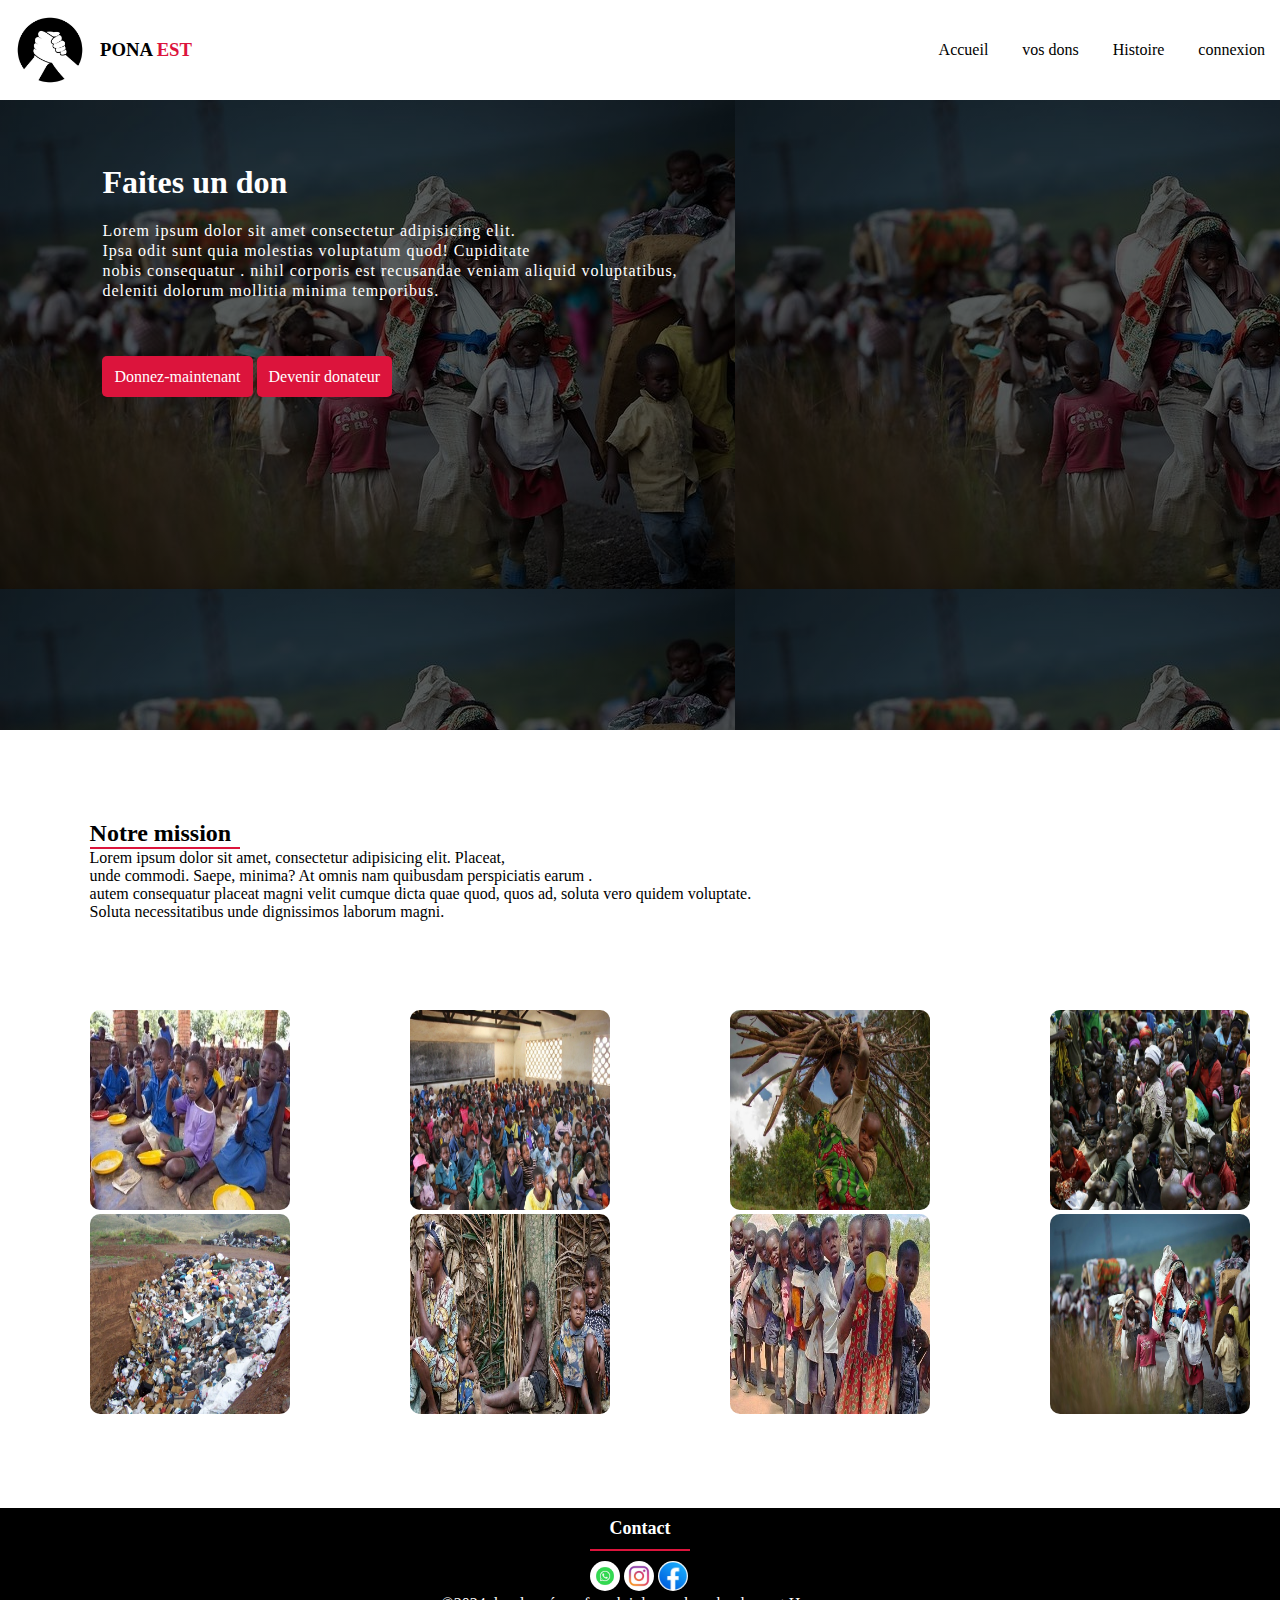
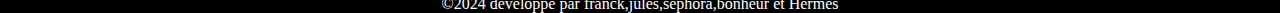
<file: index.html>
<!DOCTYPE html>
<html lang="en">
    <head>
        <meta charset="UTF-8">
        <meta http-equiv="X-UA-Compatible" content="IE=edge">
        <meta name="viewport" content="width=device-width, initial-scale=1.0">
        <link rel="stylesheet" href="style.css">
        <title>PONA EST</title>
    </head>
    <body>
        <nav>
            <div class="logo">
               <img src="images/14d97588701a009070ba5dd8f07d2d00.jpg" width="100px" height="100px" alt="logo"> 
               <h3>PONA <span class="Est">EST</span> </h3>
            </div>
            <div>
                <ul class="items">
                    <li><a href="#">Accueil</a></li>
                    <li><a href="connexion.html">vos dons</a></li>
                    <li><a href="">Histoire</a></li>
                    <li><a href="connexion.html">connexion</a></li>
                </ul>
            </div>
        </nav>

        <header>
            <div class="wrapper">
               <div>
                    <h1>Faites un don </h1>
                </div>
                <div>
                    <p>
                        Lorem ipsum dolor sit amet consectetur adipisicing elit. <br> 
                        Ipsa odit sunt quia molestias voluptatum quod! Cupiditate <br> nobis consequatur .
                        nihil corporis est recusandae veniam aliquid voluptatibus, <br>
                     deleniti dolorum mollitia minima temporibus.
                    </p>
                </div>

                <div>
                    <a href="connexion.html">Donnez-maintenant</a>
                    <a href="donateur.html">Devenir donateur</a>
                </div> 
            </div>
            
        </header>

        <main>
            <h2 class="titlemain">Notre mission</h2>
            <p>
                Lorem ipsum dolor sit amet, consectetur adipisicing elit. Placeat, <br>
                unde commodi. Saepe, minima? At omnis nam quibusdam perspiciatis earum . <br>
                autem consequatur placeat magni velit cumque dicta quae quod, quos ad, soluta vero quidem voluptate. <br>
                Soluta necessitatibus unde dignissimos laborum magni.
            </p>
        </main>

        <div class="gallery">
            <div ><img src="images/6596bee8baf916c24df56deae5c380c3.jpg"class="item-grid" alt=""></div>
            <div ><img src="images/62d30fc9a0869632f7caf0a6c5bdeddf.jpg"class="item-grid" alt=""></div>
            <div ><img src="images/4aff0657f7ee7279eef662a7eb8aafb7.jpg"class="item-grid" alt=""></div>
            <div ><img src="images/1abdf645f595574a99fed1fc89c3d60b.jpg"class="item-grid" alt=""></div>
            <div ><img src="images/00b0522d05e8b75bd75851bec8561c86.jpg"class="item-grid" alt=""></div>
            <div ><img src="images/6bb31fd2d479f95f9a1a71c525bcc66a.jpg"class="item-grid" alt=""></div>
            <div ><img src="images/84cf6171d6f662d5f4f9570ffc465b92.jpg"class="item-grid" alt=""></div>
            <div ><img src="images/9c91035ecaa1bdb9f4cc166f0c848051.jpg"class="item-grid" alt=""></div>
        </div>

        <footer>
            <div class="contact">
                <p class="contacttitre">Contact</p>
            </div>
            <div class="icons">
                <div>
                    <img src="icons/398183d05f839d3c448a0053bf11d8bc.jpg" width="30px" height="30px" alt="">
                    <img src="icons/bda6dea8a5620b71445a69a5c7ac0aa5.jpg" width="30px" height="30px" alt="">
                    <img src="icons/b2ef689d1f387dfc949d0f63c3865441.jpg" width="30px" height="30px" alt="">
                </div>
            </div>
            <p>
                &copy;2024 developpé par franck,jules,sephora,bonheur et Hermes
            </p>
        </footer>
    </body>
</html>
</file>
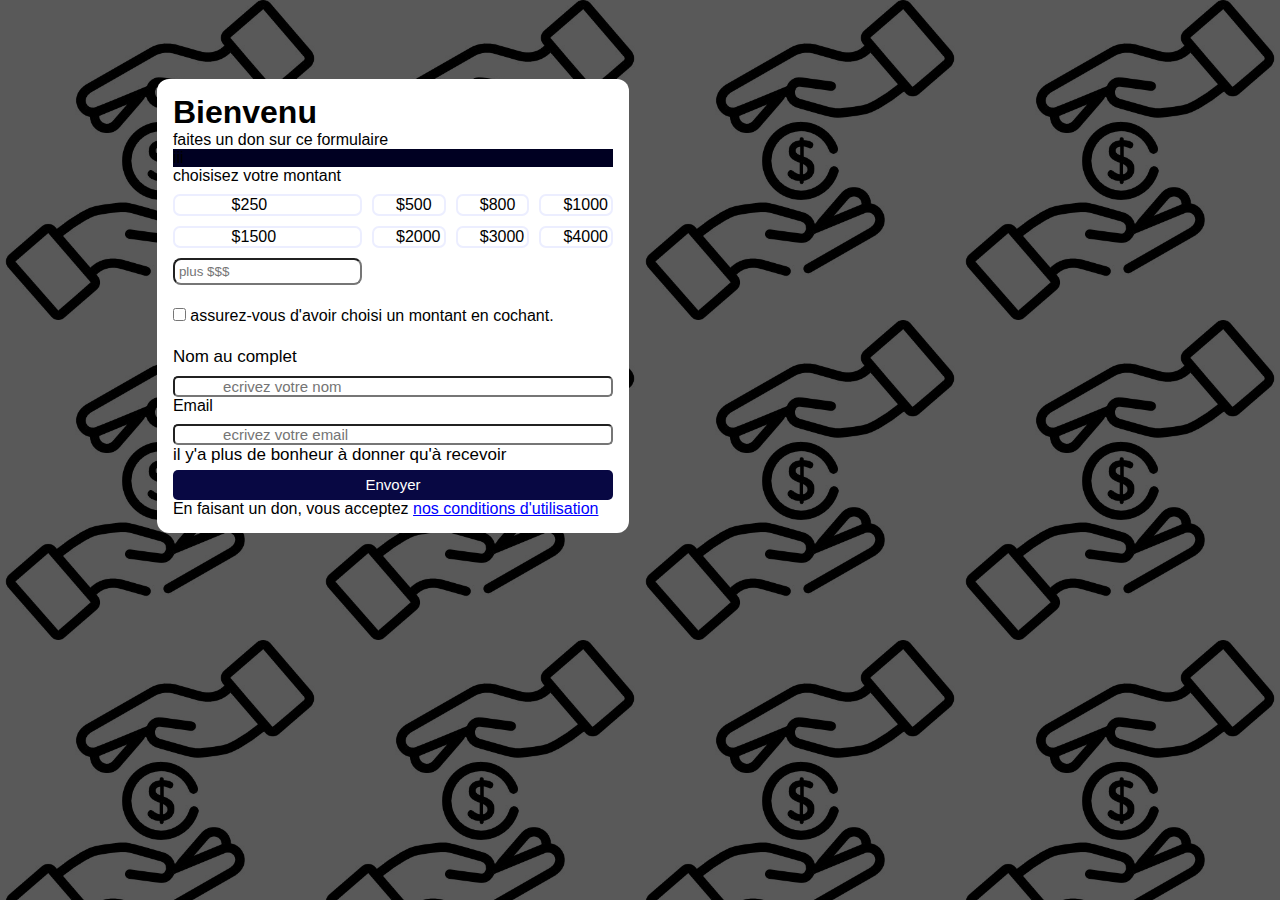
<file: connexion.html>
<!DOCTYPE html>
<html lang="en">
<head>
    <meta charset="UTF-8">
    <meta http-equiv="X-UA-Compatible" content="IE=edge">
    <meta name="viewport" content="width=, initial-scale=1.0">
    <link rel="stylesheet" href="connexion.css">
    <title>Document</title>
</head>
<body>
    <div class="container">
        <h1>Bienvenu</h1>
        <span>faites un don sur ce formulaire</span>
        <div class="image">
           iii 
        </div>
        <p>choisisez votre montant</p>
        <div class="value">
            <span class="money">$250</span>
            <span class="money">$500</span>
            <span class="money">$800</span>
            <span class="money">$1000</span>
            <span class="money">$1500</span> 
            <span class="money">$2000</span>
            <span class="money">$3000</span>
            <span class="money">$4000</span>
            <input class="plus" type="number" id="" name="" placeholder="plus $$$">       
        </div> 
        <div class="confirm">
            <input type="checkbox" name="" id=""> 
            <span>assurez-vous d'avoir choisi un montant en cochant.</span>       
        </div> 
        <div class="input">
            <p>Nom au complet </p>
            <input type="text" id="" name="" placeholder=" ecrivez votre nom">
            <p>Email</p>
            <input type="text" id="" name="" placeholder=" ecrivez votre email">

        </div> 
        <div>
            <p>il y'a plus de bonheur à donner qu'à recevoir </p>
            <button>Envoyer</button>
            <p class="instruction">En faisant un don, vous acceptez  <span class="blue">nos conditions d'utilisation</span></p>
        </div> 
    </div>
</body>
</html>
</file>
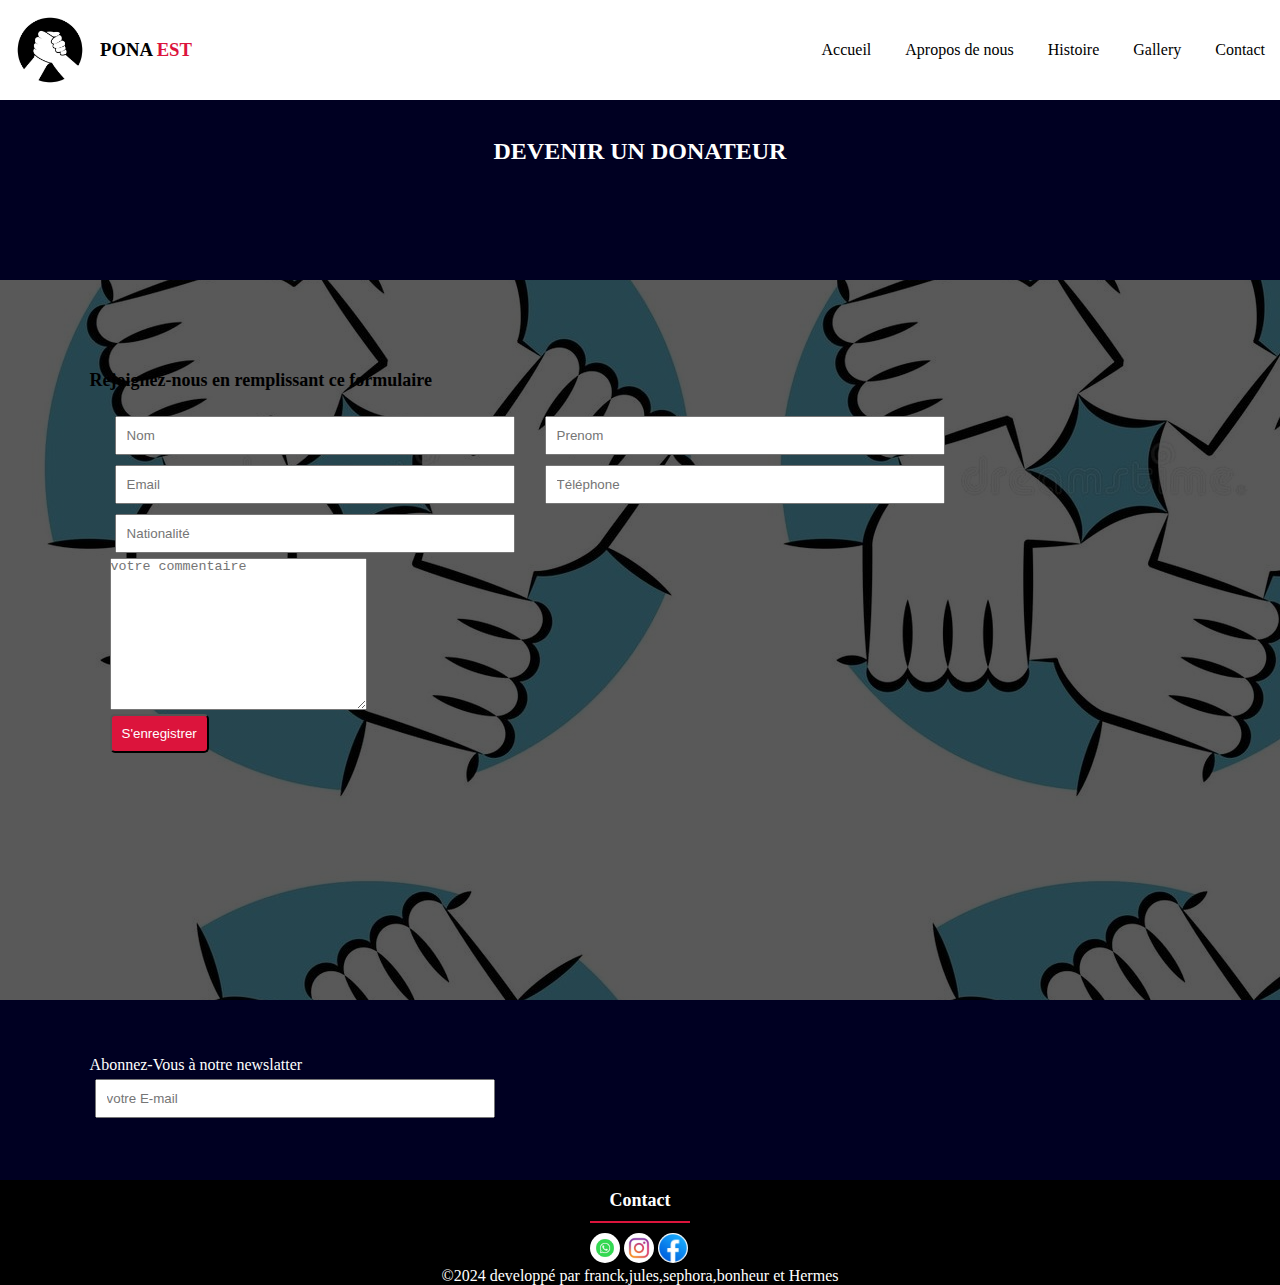
<file: donateur.html>
<!DOCTYPE html>
<html lang="en">
<head>
    <meta charset="UTF-8">
    <meta http-equiv="X-UA-Compatible" content="IE=edge">
    <meta name="viewport" content="width=device-width, initial-scale=1.0">
    <link rel="stylesheet" href="style.css">
    <title>PonaEst</title>
</head>
<body>
    <nav>
        <div class="logo">
           <img src="images/14d97588701a009070ba5dd8f07d2d00.jpg" width="100px" height="100px" alt="logo"> 
           <h3>PONA <span class="Est">EST</span> </h3>
        </div>
        <div>
            <ul class="items">
                <li><a href="#">Accueil</a></li>
                <li><a href="">Apropos de nous</a></li>
                <li><a href="">Histoire</a></li>
                <li><a href="">Gallery</a></li>
                <li><a href="">Contact</a></li>
            </ul>
        </div>
    </nav>

    <div class="container">
        <div class="dontitle">
          <h2 class="h1don">DEVENIR UN DONATEUR</h2>  
        </div>
        
        <div class="formulaire">
            <div class="cocket">
                <p class="motaccroche">
                    Rejoignez-nous en remplissant ce formulaire
                </p> 
                <form action="">
                    <div>
                        <input type="text" id="nom" name="nom" placeholder="Nom"> <br> 
                        <input type="email" id="mail" name="mail" placeholder="Email"> <br>
                        <input type="text" id="nation" name="nation" placeholder="Nationalité"><br> 
                        <textarea name="#" id="#" cols="30" rows="10" placeholder="votre commentaire"></textarea> <br>
                        <button class="btn1" type="submit">S'enregistrer</button>      
                    </div>
                    <div>
                        <input type="Prenom" id="#" name="#" placeholder="Prenom"><br>
                        <input type="number" id="#" name="#" placeholder="Téléphone"><br>
                    </div>
                
                </form>  
            </div>
            
        </div>

    </div>

    <div class="newslatter">
        <div class="marnews">
            <p>
                Abonnez-Vous à notre newslatter
            </p>
            <input type="email" id="#" name="#" placeholder="votre E-mail">  
        </div>
        
    </div>

    <footer>
        <div class="contact">
            <p class="contacttitre">Contact</p>
        </div>
        <div class="icons">
            <div>
                <img src="icons/398183d05f839d3c448a0053bf11d8bc.jpg" width="30px" height="30px" alt="">
                <img src="icons/bda6dea8a5620b71445a69a5c7ac0aa5.jpg" width="30px" height="30px" alt="">
                <img src="icons/b2ef689d1f387dfc949d0f63c3865441.jpg" width="30px" height="30px" alt="">
            </div>
        </div>
        <p>
            &copy;2024 developpé par franck,jules,sephora,bonheur et Hermes
        </p>
    </footer>
</body>
</html>
</file>
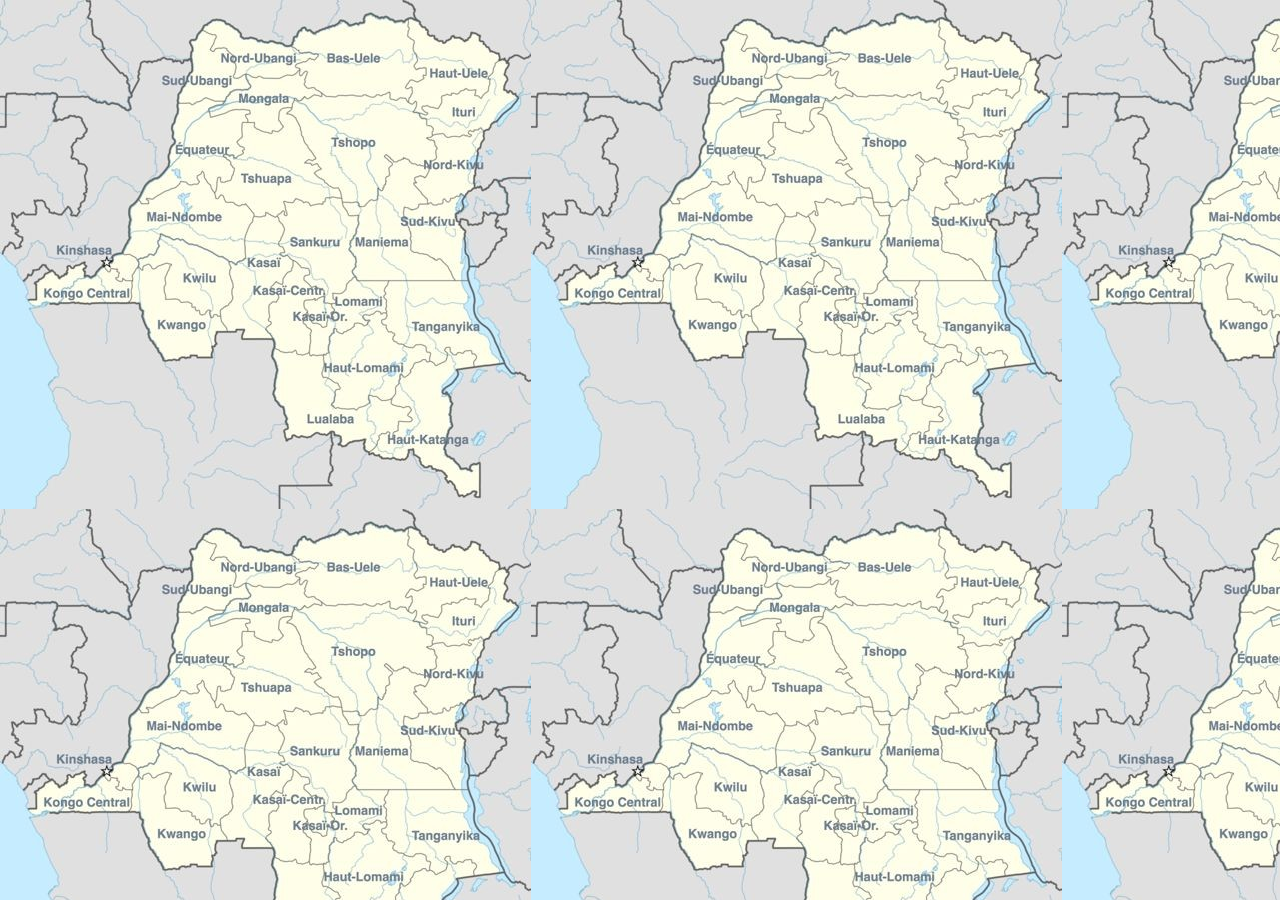
<file: histoire.html>
<!DOCTYPE html>
<html lang="en">
<head>
    <meta charset="UTF-8">
    <meta http-equiv="X-UA-Compatible" content="IE=edge">
    <meta name="viewport" content="width=device-width, initial-scale=1.0">
    <link rel="stylesheet" href="histoire.css">
    <title>Document</title>
</head>
<body>
 
</body>
</html>
</file>
<file: style.css>
*{
    margin: 0;
    padding: 0;
    box-sizing: border-box;
}

nav{
    display: flex;
    justify-content: space-between;
    align-items: center;
}

.logo{
    display: flex;
    align-items: center;
}


.items li{
    display: inline-block;
    padding: 10px;
    margin: 5px;
}

nav ul li {
    list-style: none;
}

nav ul li a {
    text-decoration: none;
    color: #000;
}

nav ul li a:hover{
    color: crimson;
    transition: 1s all;
    border-bottom: 2px solid crimson;
}

.Est{
    color: crimson;
}

header{
    background-image:linear-gradient(rgba(0,0,0,0.65), rgba(0,0,0,0.65)), url("images/9c91035ecaa1bdb9f4cc166f0c848051.jpg");
    height: 70vh;
    width: 100%;
    color: #fff;
}

.wrapper{
    padding: 5%;
    margin-left: 3%;
}

h1{
    padding-bottom: 20px;
}

header p{
    letter-spacing: 1px;
    line-height: 20px;
    padding-bottom: 6%;
}

header a{
    text-decoration: none;
    color: #fff;
    background-color: crimson;
    padding: 12px;
    border-radius: 5px;
}

header a:hover{
    background-color: #002;
}

.dontitle{
    width: 100%;
    height: 20vh;
    background-color: #002;
    color: #fff;
}

.h1don{
    text-align: center;
    width: 400px;
    margin: auto;
    padding-top: 3%;
    
}

.formulaire{
    width: 100%;
    height: 70vh;
    /* background-image:linear-gradient(rgba(0,0,0,0.65), rgba(0,0,0,0.65)), url("images/08ff66acb255e92e31405c9b3cff3b0f.jpg"); */
    background-size: 25%;
}

.motaccroche{
    font-size: large;
    font-weight: bolder;
}

form{
    display: flex;
    gap: 20px;
    padding: 20px;
}

input{
    padding: 10px;
    width: 400px;
    margin: 5px;
}

.btn1{
    background-color: crimson;
    color: #fff;
    padding: 10px;
    border-radius: 5px;
}

.cocket{
    width: 100%;
    margin: 7%;
}

.container{
    background-image:linear-gradient(rgba(0,0,0,0.65), rgba(0,0,0,0.65)), url("images/08ff66acb255e92e31405c9b3cff3b0f.jpg"); 
}


.newslatter{
    width: 100%;
    background-color: #002;
    color: #fff;
    display: flex;
    align-items: center;
    gap: 5px;
    height: 20vh;
}

.marnews{
    width: 50%;
    margin: 7%;
}

main{
    width: 100%;
    margin: 7%;
}

.titlemain{
    border-bottom: 2px solid crimson;
    width: 150px;
}

.gallery .item-grid{
    width: 200px;
    height: 200px;
    border-radius: 10px;
}

.gallery{
    width: 100%;
    margin: 7%;
    display: grid;
    grid-template-columns: repeat(4,25%);
}

footer{
    background-color: #000;
    color: #fff;
}

footer p{
    text-align: center;
}
.contacttitre{
    font-size: large;
    font-weight: bolder;
    width: 100px;
    border-bottom: 2px solid crimson;
    margin: auto;
    padding: 10px;
    margin-bottom: 10px;
}

.icons img{
    border-radius: 100px;
}

.icons{
    width: 100px;
    margin: auto;
}
</file>
<file: connexion.css>
*{
    box-sizing: border-box;
    margin: 0;
    padding: 0;
}*
body{
    font-family: 'Segoe UI', Tahoma, Geneva, Verdana, sans-serif;
    background-image: linear-gradient(rgba(0,0,0,0.65), rgba(0,0,0,0.65)),url("/images/crown.jpg");
    background-attachment: fixed;
    background-size: 25%;
    position: absolute;
}

.container{
    padding: 2%;
    margin-top: 10%;
    margin-left: 20%;
    margin-right: 20%;
    margin-bottom: 10%;
    background-color: #fff;
    border-radius: 12px;
}

.container p:first-child{
    font-size: 17px;
    font-weight: 600px;
}

/* .container p:
.time{
    margin-top: 3%;
    display: grid;
    grid-template-columns: 1fr 1fr;
    padding: 4%;
    border-color: rgb(236, 238, 255);
    border-radius: 10px;
} */
.time span:first-child{
    padding: 4%;
    padding-left: 30%;
    background-color: white;
    border-radius: 10px;    
}

.time span{
    padding-left: 25%;  
    cursor: pointer;  
}
p:nth-child(2){
    margin-top: 5%;
    font-size: 16%;
    font-weight: 600px;    
}
.value{
    width: 100%;
    margin-top: 2%;
    display: grid;
    grid-template-columns: 1fr 1fr 1fr 1fr;
    grid-gap: 10px;   
}

.money{
    border: 2px solid rgb(236, 238, 255);   
    border-radius: 7px;
    font-weight: 600px;
    padding-left: 30%;
    cursor: pointer;
}
.money:hover{
    background-color: black;
    color: #fff;
}
.confirm{
    margin-top: 5%;    
}
.input{
    margin-top: 5%;
}
input[type="text"]{
    margin-top: 2%;
    width: 100%;
    height: 30%;
    padding-left: 10%;
    font-size: 15px;
    border-radius: 5px;
}
p:nth-child(7){
    margin-top: 10px;
    color: blue;
}

button{
    width: 100%;
    height: 30px;
    margin-top: 5px;
    font-size: 15px;
    font-weight: 600px;
    color: #fff;
    background-color: rgb(8, 8, 67);
    border: none;
    border-radius: 5px;
    cursor: pointer;
}
button:hover{
    color: blue;    
}

p:nth-child(9){
    margin-top: 10px;
}

.blue{
    color: blue;
    text-decoration: underline  
}

.image{
    background-color: #002;
    width: 100%;
}

.plus{
    padding: 4px;
    border-radius: 8px;
}
</file>
<file: histoire.css>
body{
    background-image: url(/images/e73d13dfc65dd95ff46cb9796387abc4.jpg);
}
</file>
